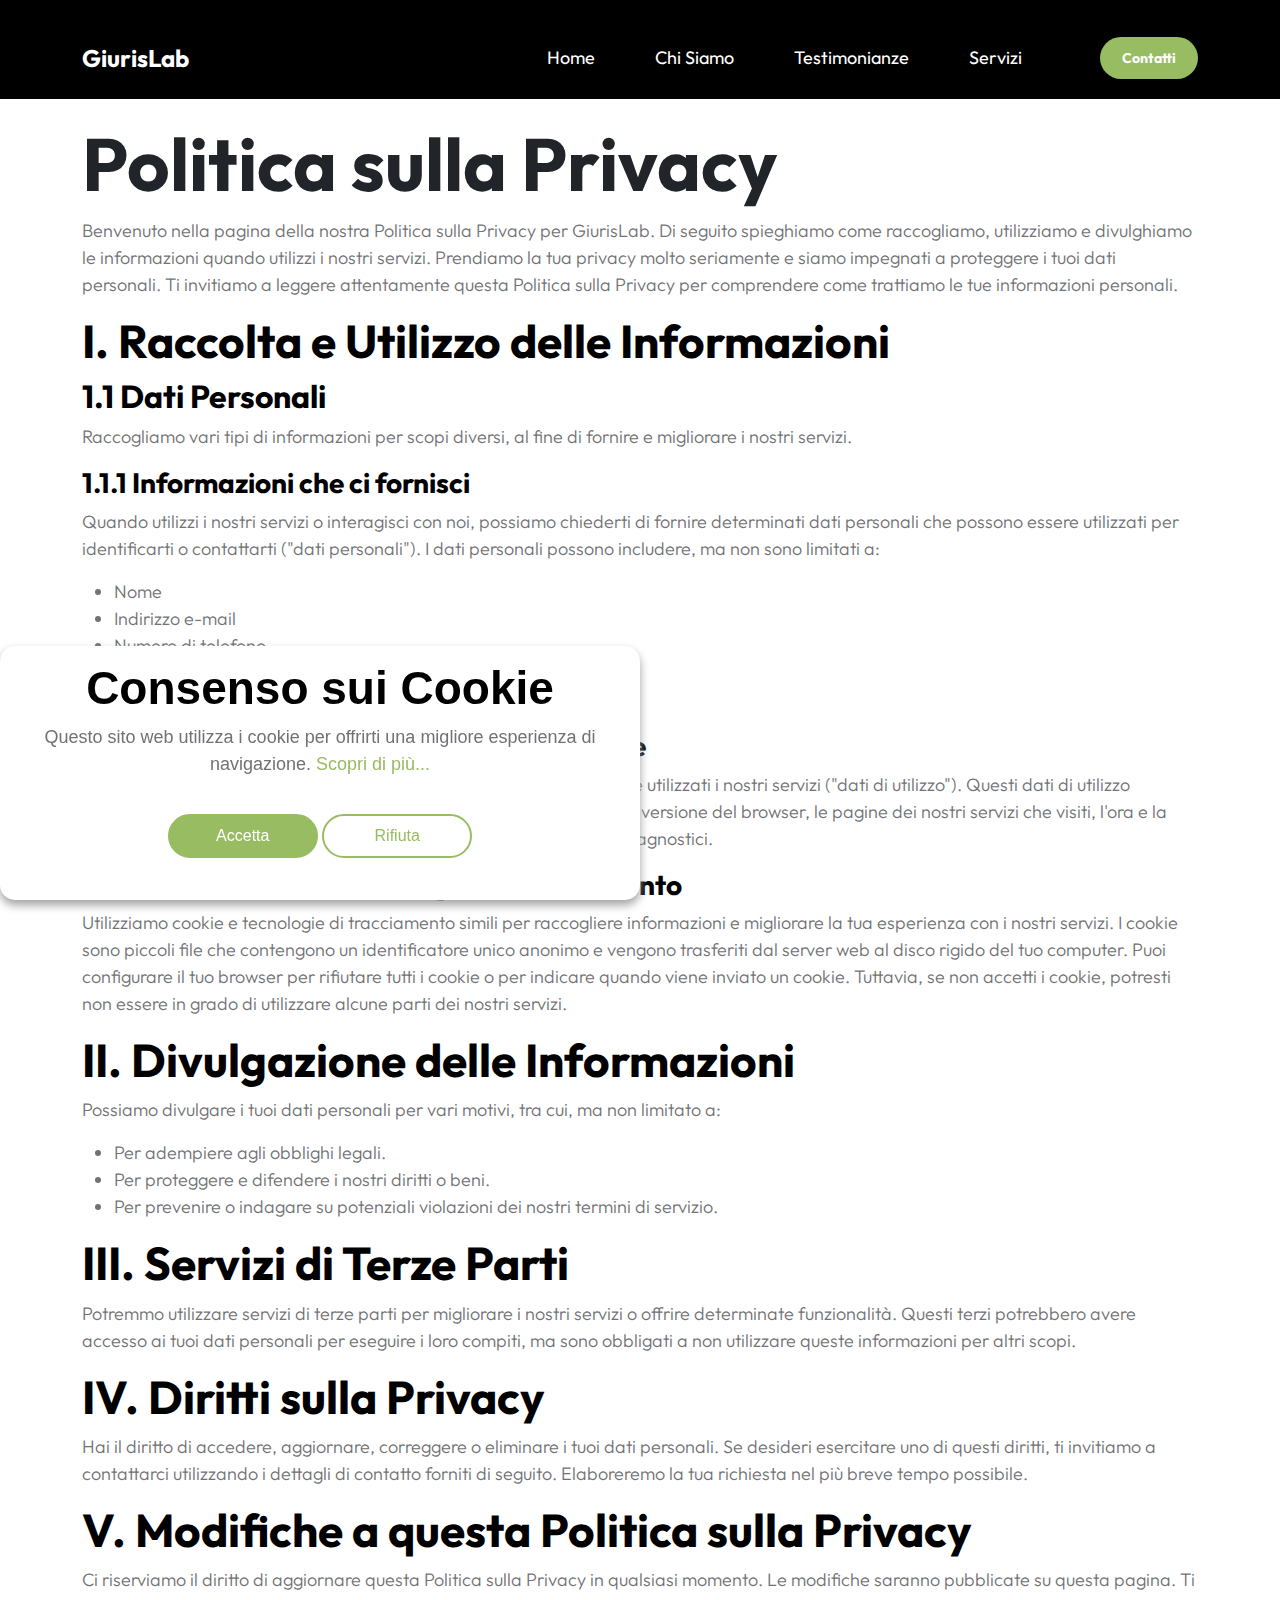
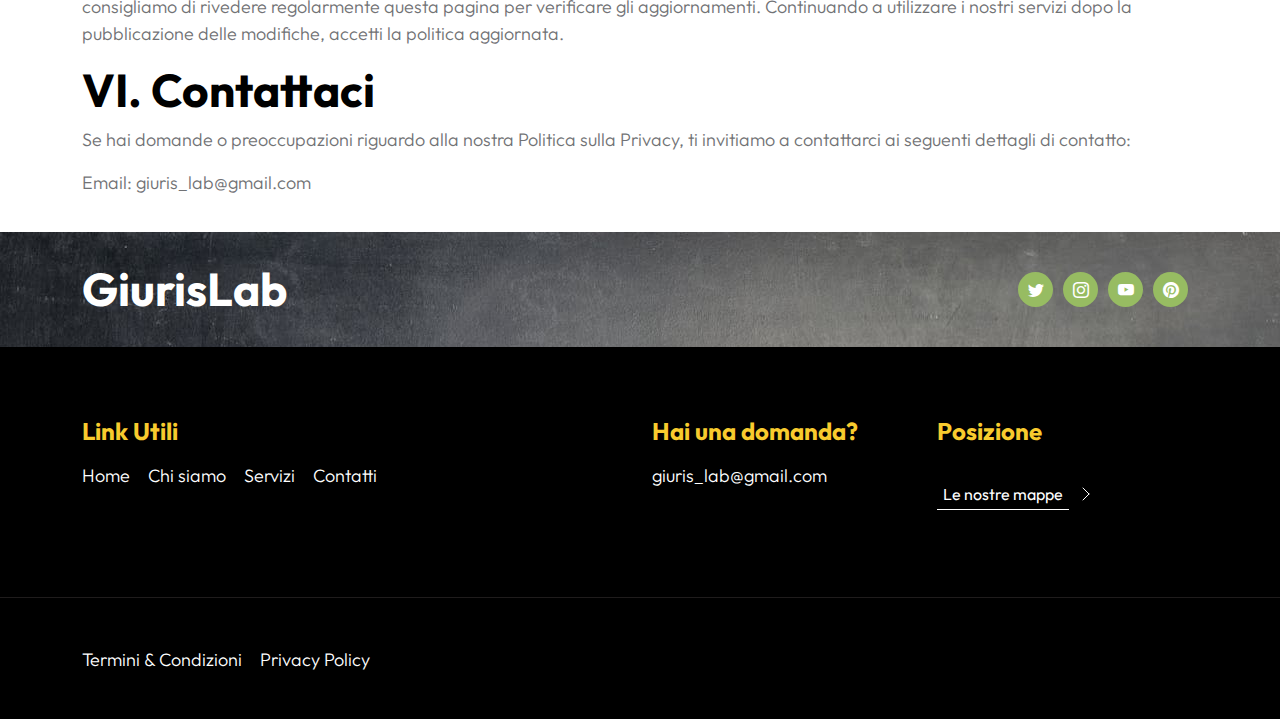
<file: privacy-policy.html>
<!DOCTYPE html>
<html lang="en">
    <head>
        <meta charset="utf-8" />
        <meta name="viewport" content="width=device-width, initial-scale=1" />

        <meta name="description" content="" />
        <meta name="author" content="" />

        <title>GiurisLab</title>

        <!-- CSS FILES -->
        <link rel="preconnect" href="https://fonts.googleapis.com" />

        <link rel="preconnect" href="https://fonts.gstatic.com" crossorigin />

        <link
            href="https://fonts.googleapis.com/css2?family=Outfit:wght@100;200;400;700&display=swap"
            rel="stylesheet"
        />

        <link href="css/bootstrap.min.css" rel="stylesheet" />

        <link href="css/bootstrap-icons.css" rel="stylesheet" />

        <link href="css/templatemo-festava-live.css" rel="stylesheet" />

        <!--

TemplateMo 583 Festava Live

https://templatemo.com/tm-583-festava-live

-->
    </head>

    <body>
        <nav class="navbar navbar-expand-lg pt-4" style="background: #000">
            <div class="container">
                <a class="navbar-brand" href="index.html"> GiurisLab </a>

                <a
                    href="ticket.html"
                    class="btn custom-btn d-lg-none ms-auto me-4"
                    >Inizia subito</a
                >

                <button
                    class="navbar-toggler"
                    type="button"
                    data-bs-toggle="collapse"
                    data-bs-target="#navbarNav"
                    aria-controls="navbarNav"
                    aria-expanded="false"
                    aria-label="Toggle navigation"
                >
                    <span class="navbar-toggler-icon"></span>
                </button>

                <div class="collapse navbar-collapse" id="navbarNav">
                    <ul
                        class="navbar-nav align-items-lg-center ms-auto me-lg-5"
                    >
                        <li class="nav-item">
                            <a class="nav-link" href="index.html">Home</a>
                        </li>

                        <li class="nav-item">
                            <a class="nav-link" href="index.html#about"
                                >Chi Siamo</a
                            >
                        </li>

                        <li class="nav-item">
                            <a class="nav-link" href="index.html#testimonials"
                                >Testimonianze</a
                            >
                        </li>

                        <li class="nav-item">
                            <a class="nav-link" href="index.html#service"
                                >Servizi</a
                            >
                        </li>
                    </ul>

                    <a
                        href="index.html#contact"
                        class="btn custom-btn d-lg-block d-none"
                        >Contatti</a
                    >
                </div>
            </div>
        </nav>

        <main>
            <article
                class="container additional-wrapper"
                style="margin-top: 100px"
            >
                <div class="page__content" style="padding: 20px 0px">
                    <h1>Politica sulla Privacy</h1>
                    <p>
                        Benvenuto nella pagina della nostra Politica sulla
                        Privacy per GiurisLab. Di seguito spieghiamo come
                        raccogliamo, utilizziamo e divulghiamo le informazioni
                        quando utilizzi i nostri servizi. Prendiamo la tua
                        privacy molto seriamente e siamo impegnati a proteggere
                        i tuoi dati personali. Ti invitiamo a leggere
                        attentamente questa Politica sulla Privacy per
                        comprendere come trattiamo le tue informazioni
                        personali.
                    </p>

                    <h2>I. Raccolta e Utilizzo delle Informazioni</h2>
                    <h3>1.1 Dati Personali</h3>
                    <p>
                        Raccogliamo vari tipi di informazioni per scopi diversi,
                        al fine di fornire e migliorare i nostri servizi.
                    </p>
                    <h4>1.1.1 Informazioni che ci fornisci</h4>
                    <p>
                        Quando utilizzi i nostri servizi o interagisci con noi,
                        possiamo chiederti di fornire determinati dati personali
                        che possono essere utilizzati per identificarti o
                        contattarti ("dati personali"). I dati personali possono
                        includere, ma non sono limitati a:
                    </p>
                    <ul>
                        <li>Nome</li>
                        <li>Indirizzo e-mail</li>
                        <li>Numero di telefono</li>
                        <li>Indirizzo postale</li>
                        <li>Cookie e dati di utilizzo</li>
                    </ul>

                    <h4>1.1.2 Informazioni raccolte automaticamente</h4>
                    <p>
                        Potremmo anche raccogliere informazioni su come vengono
                        acceduti e utilizzati i nostri servizi ("dati di
                        utilizzo"). Questi dati di utilizzo possono includere
                        informazioni come il tuo indirizzo IP, tipo di browser,
                        versione del browser, le pagine dei nostri servizi che
                        visiti, l'ora e la data della tua visita, il tempo
                        trascorso su queste pagine e altri dati diagnostici.
                    </p>

                    <h4>1.1.3 Uso di Cookie e Tecnologie di Tracciamento</h4>
                    <p>
                        Utilizziamo cookie e tecnologie di tracciamento simili
                        per raccogliere informazioni e migliorare la tua
                        esperienza con i nostri servizi. I cookie sono piccoli
                        file che contengono un identificatore unico anonimo e
                        vengono trasferiti dal server web al disco rigido del
                        tuo computer. Puoi configurare il tuo browser per
                        rifiutare tutti i cookie o per indicare quando viene
                        inviato un cookie. Tuttavia, se non accetti i cookie,
                        potresti non essere in grado di utilizzare alcune parti
                        dei nostri servizi.
                    </p>

                    <h2>II. Divulgazione delle Informazioni</h2>
                    <p>
                        Possiamo divulgare i tuoi dati personali per vari
                        motivi, tra cui, ma non limitato a:
                    </p>
                    <ul>
                        <li>Per adempiere agli obblighi legali.</li>
                        <li>
                            Per proteggere e difendere i nostri diritti o beni.
                        </li>
                        <li>
                            Per prevenire o indagare su potenziali violazioni
                            dei nostri termini di servizio.
                        </li>
                    </ul>

                    <h2>III. Servizi di Terze Parti</h2>
                    <p>
                        Potremmo utilizzare servizi di terze parti per
                        migliorare i nostri servizi o offrire determinate
                        funzionalità. Questi terzi potrebbero avere accesso ai
                        tuoi dati personali per eseguire i loro compiti, ma sono
                        obbligati a non utilizzare queste informazioni per altri
                        scopi.
                    </p>

                    <h2>IV. Diritti sulla Privacy</h2>
                    <p>
                        Hai il diritto di accedere, aggiornare, correggere o
                        eliminare i tuoi dati personali. Se desideri esercitare
                        uno di questi diritti, ti invitiamo a contattarci
                        utilizzando i dettagli di contatto forniti di seguito.
                        Elaboreremo la tua richiesta nel più breve tempo
                        possibile.
                    </p>

                    <h2>V. Modifiche a questa Politica sulla Privacy</h2>
                    <p>
                        Ci riserviamo il diritto di aggiornare questa Politica
                        sulla Privacy in qualsiasi momento. Le modifiche saranno
                        pubblicate su questa pagina. Ti consigliamo di rivedere
                        regolarmente questa pagina per verificare gli
                        aggiornamenti. Continuando a utilizzare i nostri servizi
                        dopo la pubblicazione delle modifiche, accetti la
                        politica aggiornata.
                    </p>

                    <h2>VI. Contattaci</h2>
                    <p>
                        Se hai domande o preoccupazioni riguardo alla nostra
                        Politica sulla Privacy, ti invitiamo a contattarci ai
                        seguenti dettagli di contatto:
                    </p>
                    <p>Email: giuris_lab@gmail.com</p>
                </div>
            </article>
        </main>

        <footer class="site-footer">
            <div class="site-footer-top">
                <div class="container">
                    <div class="row">
                        <div class="col-lg-6 col-12">
                            <h2 class="text-white mb-lg-0">GiurisLab</h2>
                        </div>

                        <div
                            class="col-lg-6 col-12 d-flex justify-content-lg-end align-items-center"
                        >
                            <ul
                                class="social-icon d-flex justify-content-lg-end"
                            >
                                <li class="social-icon-item">
                                    <a
                                        href="https://x.com/"
                                        class="social-icon-link"
                                    >
                                        <span class="bi-twitter"></span>
                                    </a>
                                </li>

                                <li class="social-icon-item">
                                    <a
                                        href="https://www.instagram.com/"
                                        class="social-icon-link"
                                    >
                                        <span class="bi-instagram"></span>
                                    </a>
                                </li>

                                <li class="social-icon-item">
                                    <a
                                        href="https://www.youtube.com/"
                                        class="social-icon-link"
                                    >
                                        <span class="bi-youtube"></span>
                                    </a>
                                </li>

                                <li class="social-icon-item">
                                    <a
                                        href="https://www.pinterest.com/"
                                        class="social-icon-link"
                                    >
                                        <span class="bi-pinterest"></span>
                                    </a>
                                </li>
                            </ul>
                        </div>
                    </div>
                </div>
            </div>

            <div class="container">
                <div class="row">
                    <div class="col-lg-6 col-12 mb-4 pb-2">
                        <h5 class="site-footer-title mb-3">Link Utili</h5>

                        <ul class="site-footer-links">
                            <li class="site-footer-link-item">
                                <a href="index.html" class="site-footer-link"
                                    >Home</a
                                >
                            </li>

                            <li class="site-footer-link-item">
                                <a
                                    href="index.html#section_2"
                                    class="site-footer-link"
                                    >Chi siamo</a
                                >
                            </li>

                            <li class="site-footer-link-item">
                                <a
                                    href="index.html#section_4"
                                    class="site-footer-link"
                                    >Servizi</a
                                >
                            </li>

                            <li class="site-footer-link-item">
                                <a
                                    href="index.html#section_6"
                                    class="site-footer-link"
                                    >Contatti</a
                                >
                            </li>
                        </ul>
                    </div>

                    <div class="col-lg-3 col-md-6 col-12 mb-4 mb-lg-0">
                        <h5 class="site-footer-title mb-3">Hai una domanda?</h5>

                        <p class="text-white d-flex">
                            <a
                                href="mailto:hello@company.com"
                                class="site-footer-link"
                                >giuris_lab@gmail.com</a
                            >
                        </p>
                    </div>

                    <div class="col-lg-3 col-md-6 col-11 mb-4 mb-lg-0 mb-md-0">
                        <h5 class="site-footer-title mb-3">Posizione</h5>

                        <a
                            class="link-fx-1 color-contrast-higher mt-3"
                            href="index.html#section_6"
                        >
                            <span>Le nostre mappe</span>
                            <svg
                                class="icon"
                                viewBox="0 0 32 32"
                                aria-hidden="true"
                            >
                                <g
                                    fill="none"
                                    stroke="currentColor"
                                    stroke-linecap="round"
                                    stroke-linejoin="round"
                                >
                                    <circle cx="16" cy="16" r="15.5"></circle>
                                    <line
                                        x1="10"
                                        y1="18"
                                        x2="16"
                                        y2="12"
                                    ></line>
                                    <line
                                        x1="16"
                                        y1="12"
                                        x2="22"
                                        y2="18"
                                    ></line>
                                </g>
                            </svg>
                        </a>
                    </div>
                </div>
            </div>

            <div class="site-footer-bottom">
                <div class="container">
                    <div class="row">
                        <div class="col-lg-8 col-12 mt-lg-5">
                            <ul class="site-footer-links">
                                <li class="site-footer-link-item">
                                    <a
                                        href="terms-of-use.html"
                                        class="site-footer-link"
                                        >Termini & Condizioni</a
                                    >
                                </li>

                                <li class="site-footer-link-item">
                                    <a
                                        href="privacy-policy.html"
                                        class="site-footer-link"
                                        >Privacy Policy</a
                                    >
                                </li>
                            </ul>
                        </div>
                    </div>
                </div>
            </div>
        </footer>

        <!-- Cookie banner -->
        <div class="cookie-wrapper show">
            <div>
                <i class="bx bx-cookie"></i>
                <h2 style="text-align: center">Consenso sui Cookie</h2>
            </div>

            <div class="data">
                <p>
                    Questo sito web utilizza i cookie per offrirti una migliore
                    esperienza di navigazione.
                    <a href="#">Scopri di più...</a>
                </p>
            </div>

            <div class="buttons">
                <button class="cookie-button" id="acceptBtn">Accetta</button>
                <button class="cookie-button" id="declineBtn">Rifiuta</button>
            </div>
        </div>
        <!-- End Cookie banner -->

        <!--

T e m p l a t e M o

-->

        <!-- JAVASCRIPT FILES -->
        <script src="https://code.jquery.com/jquery-3.6.0.min.js"></script>
        <script src="js/bootstrap.min.js"></script>
        <script src="js/jquery.sticky.js"></script>

        <script src="js/custom.js"></script>
        <script src="js/cookiebanner.js"></script>
    </body>
</html>
</file>
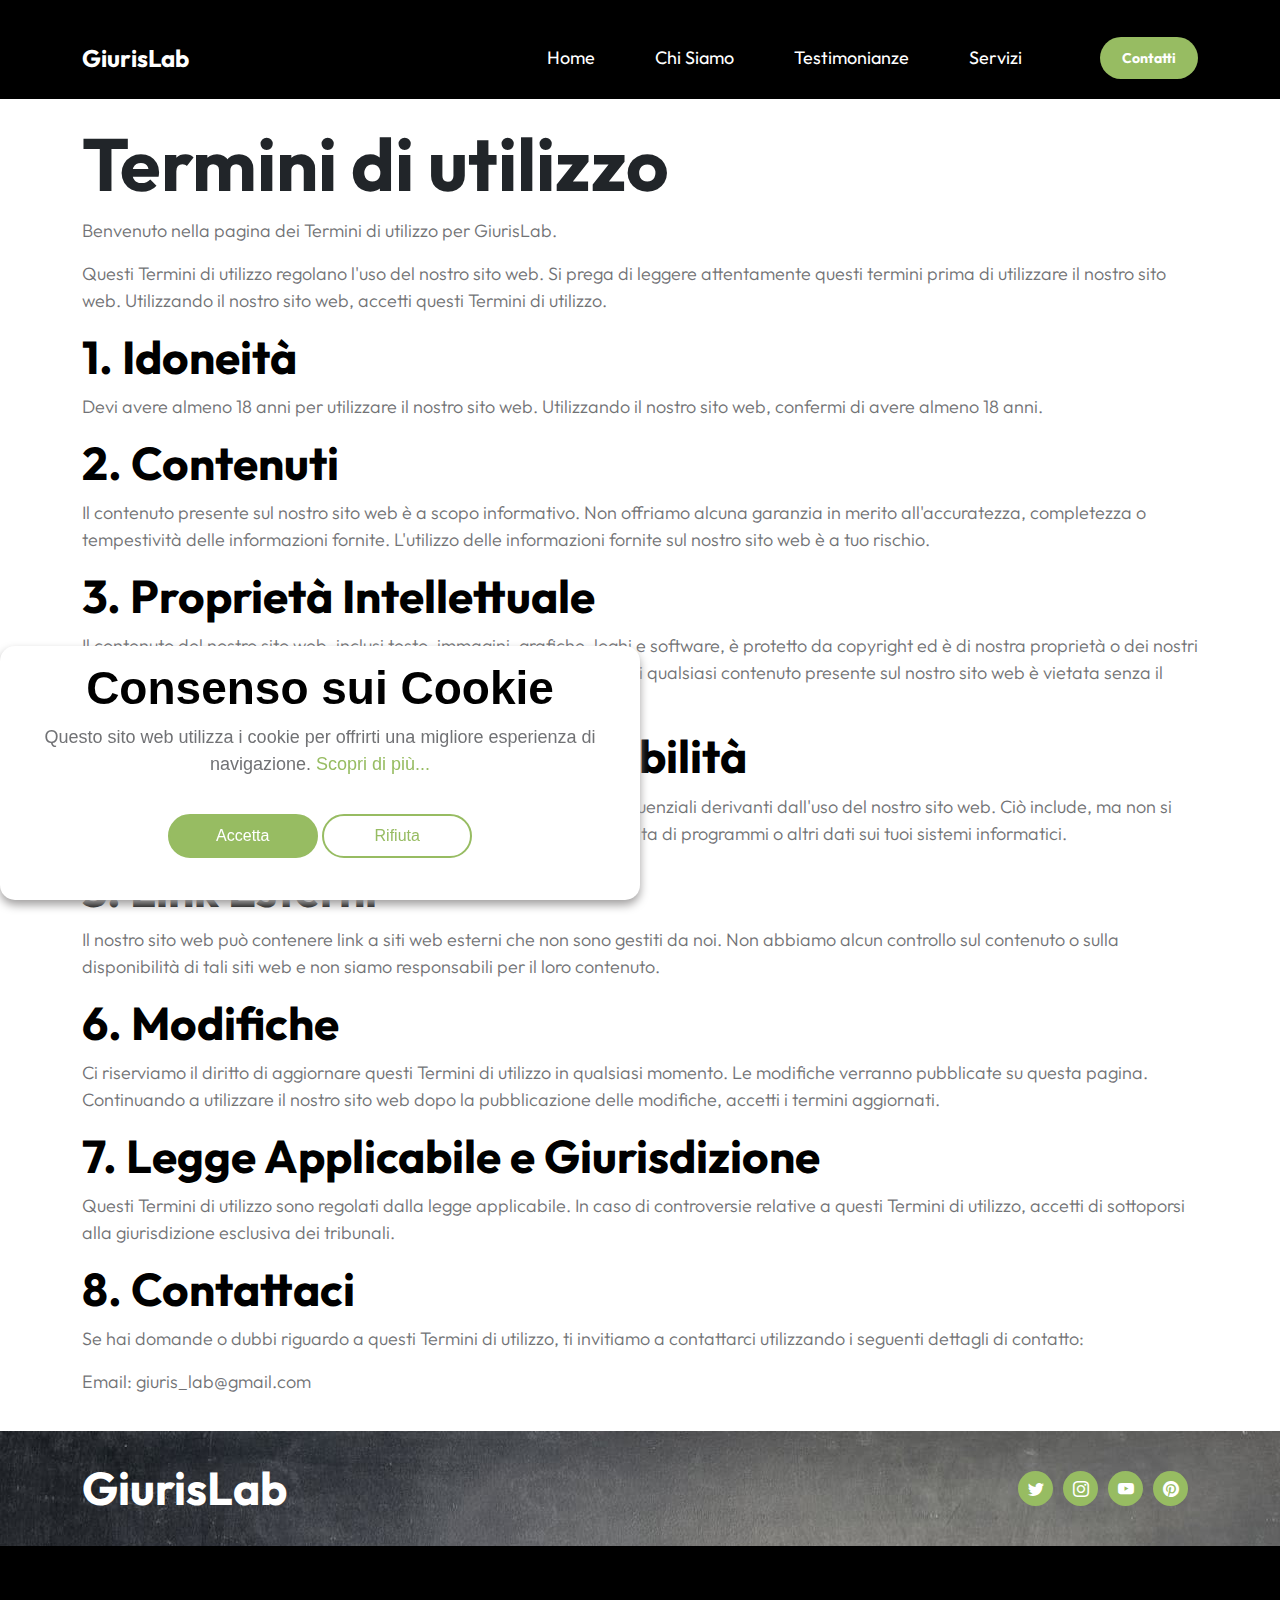
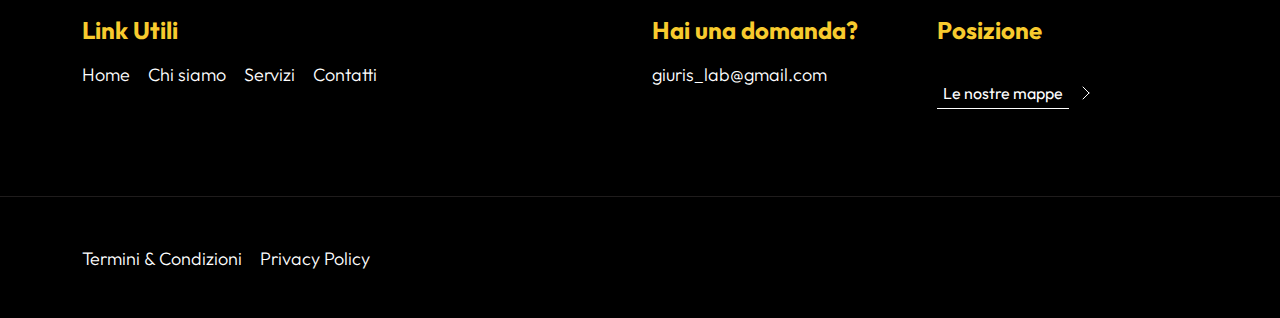
<file: terms-of-use.html>
<!DOCTYPE html>
<html lang="en">
    <head>
        <meta charset="utf-8" />
        <meta name="viewport" content="width=device-width, initial-scale=1" />

        <meta name="description" content="" />
        <meta name="author" content="" />

        <title>GiurisLab</title>

        <!-- CSS FILES -->
        <link rel="preconnect" href="https://fonts.googleapis.com" />

        <link rel="preconnect" href="https://fonts.gstatic.com" crossorigin />

        <link
            href="https://fonts.googleapis.com/css2?family=Outfit:wght@100;200;400;700&display=swap"
            rel="stylesheet"
        />

        <link href="css/bootstrap.min.css" rel="stylesheet" />

        <link href="css/bootstrap-icons.css" rel="stylesheet" />

        <link href="css/templatemo-festava-live.css" rel="stylesheet" />

        <!--

TemplateMo 583 Festava Live

https://templatemo.com/tm-583-festava-live

-->
    </head>

    <body>
        <nav class="navbar navbar-expand-lg pt-4" style="background: #000">
            <div class="container">
                <a class="navbar-brand" href="index.html"> GiurisLab </a>

                <a
                    href="ticket.html"
                    class="btn custom-btn d-lg-none ms-auto me-4"
                    >Inizia subito</a
                >

                <button
                    class="navbar-toggler"
                    type="button"
                    data-bs-toggle="collapse"
                    data-bs-target="#navbarNav"
                    aria-controls="navbarNav"
                    aria-expanded="false"
                    aria-label="Toggle navigation"
                >
                    <span class="navbar-toggler-icon"></span>
                </button>

                <div class="collapse navbar-collapse" id="navbarNav">
                    <ul
                        class="navbar-nav align-items-lg-center ms-auto me-lg-5"
                    >
                        <li class="nav-item">
                            <a class="nav-link" href="index.html">Home</a>
                        </li>

                        <li class="nav-item">
                            <a class="nav-link" href="index.html#about"
                                >Chi Siamo</a
                            >
                        </li>

                        <li class="nav-item">
                            <a class="nav-link" href="index.html#testimonials"
                                >Testimonianze</a
                            >
                        </li>

                        <li class="nav-item">
                            <a class="nav-link" href="index.html#service"
                                >Servizi</a
                            >
                        </li>
                    </ul>

                    <a
                        href="index.html#contact"
                        class="btn custom-btn d-lg-block d-none"
                        >Contatti</a
                    >
                </div>
            </div>
        </nav>
        <main style="margin-top: 100px">
            <article class="container additional-wrapper">
                <div class="page__content" style="padding: 20px 0px">
                    <h1>Termini di utilizzo</h1>
                    <p>
                        Benvenuto nella pagina dei Termini di utilizzo per
                        GiurisLab.
                    </p>
                    <p>
                        Questi Termini di utilizzo regolano l'uso del nostro
                        sito web. Si prega di leggere attentamente questi
                        termini prima di utilizzare il nostro sito web.
                        Utilizzando il nostro sito web, accetti questi Termini
                        di utilizzo.
                    </p>

                    <h2>1. Idoneità</h2>
                    <p>
                        Devi avere almeno 18 anni per utilizzare il nostro sito
                        web. Utilizzando il nostro sito web, confermi di avere
                        almeno 18 anni.
                    </p>

                    <h2>2. Contenuti</h2>
                    <p>
                        Il contenuto presente sul nostro sito web è a scopo
                        informativo. Non offriamo alcuna garanzia in merito
                        all'accuratezza, completezza o tempestività delle
                        informazioni fornite. L'utilizzo delle informazioni
                        fornite sul nostro sito web è a tuo rischio.
                    </p>

                    <h2>3. Proprietà Intellettuale</h2>
                    <p>
                        Il contenuto del nostro sito web, inclusi testo,
                        immagini, grafiche, loghi e software, è protetto da
                        copyright ed è di nostra proprietà o dei nostri
                        licenziatari. La riproduzione, modifica, distribuzione o
                        pubblicazione di qualsiasi contenuto presente sul nostro
                        sito web è vietata senza il nostro previo consenso
                        scritto.
                    </p>

                    <h2>4. Limitazione di Responsabilità</h2>
                    <p>
                        Non siamo responsabili per danni diretti, indiretti,
                        incidentali o consequenziali derivanti dall'uso del
                        nostro sito web. Ciò include, ma non si limita a, danni
                        per la perdita di profitti, interruzione dell'attività o
                        perdita di programmi o altri dati sui tuoi sistemi
                        informatici.
                    </p>

                    <h2>5. Link Esterni</h2>
                    <p>
                        Il nostro sito web può contenere link a siti web esterni
                        che non sono gestiti da noi. Non abbiamo alcun controllo
                        sul contenuto o sulla disponibilità di tali siti web e
                        non siamo responsabili per il loro contenuto.
                    </p>

                    <h2>6. Modifiche</h2>
                    <p>
                        Ci riserviamo il diritto di aggiornare questi Termini di
                        utilizzo in qualsiasi momento. Le modifiche verranno
                        pubblicate su questa pagina. Continuando a utilizzare il
                        nostro sito web dopo la pubblicazione delle modifiche,
                        accetti i termini aggiornati.
                    </p>

                    <h2>7. Legge Applicabile e Giurisdizione</h2>
                    <p>
                        Questi Termini di utilizzo sono regolati dalla legge
                        applicabile. In caso di controversie relative a questi
                        Termini di utilizzo, accetti di sottoporsi alla
                        giurisdizione esclusiva dei tribunali.
                    </p>

                    <h2>8. Contattaci</h2>
                    <p>
                        Se hai domande o dubbi riguardo a questi Termini di
                        utilizzo, ti invitiamo a contattarci utilizzando i
                        seguenti dettagli di contatto:
                    </p>
                    <p>Email: giuris_lab@gmail.com</p>
                </div>
            </article>
        </main>

        <footer class="site-footer">
            <div class="site-footer-top">
                <div class="container">
                    <div class="row">
                        <div class="col-lg-6 col-12">
                            <h2 class="text-white mb-lg-0">GiurisLab</h2>
                        </div>

                        <div
                            class="col-lg-6 col-12 d-flex justify-content-lg-end align-items-center"
                        >
                            <ul
                                class="social-icon d-flex justify-content-lg-end"
                            >
                                <li class="social-icon-item">
                                    <a
                                        href="https://x.com/"
                                        class="social-icon-link"
                                    >
                                        <span class="bi-twitter"></span>
                                    </a>
                                </li>

                                <li class="social-icon-item">
                                    <a
                                        href="https://www.instagram.com/"
                                        class="social-icon-link"
                                    >
                                        <span class="bi-instagram"></span>
                                    </a>
                                </li>

                                <li class="social-icon-item">
                                    <a
                                        href="https://www.youtube.com/"
                                        class="social-icon-link"
                                    >
                                        <span class="bi-youtube"></span>
                                    </a>
                                </li>

                                <li class="social-icon-item">
                                    <a
                                        href="https://www.pinterest.com/"
                                        class="social-icon-link"
                                    >
                                        <span class="bi-pinterest"></span>
                                    </a>
                                </li>
                            </ul>
                        </div>
                    </div>
                </div>
            </div>

            <div class="container">
                <div class="row">
                    <div class="col-lg-6 col-12 mb-4 pb-2">
                        <h5 class="site-footer-title mb-3">Link Utili</h5>

                        <ul class="site-footer-links">
                            <li class="site-footer-link-item">
                                <a href="index.html" class="site-footer-link"
                                    >Home</a
                                >
                            </li>

                            <li class="site-footer-link-item">
                                <a
                                    href="index.html#section_2"
                                    class="site-footer-link"
                                    >Chi siamo</a
                                >
                            </li>

                            <li class="site-footer-link-item">
                                <a
                                    href="index.html#section_4"
                                    class="site-footer-link"
                                    >Servizi</a
                                >
                            </li>

                            <li class="site-footer-link-item">
                                <a
                                    href="index.html#section_6"
                                    class="site-footer-link"
                                    >Contatti</a
                                >
                            </li>
                        </ul>
                    </div>

                    <div class="col-lg-3 col-md-6 col-12 mb-4 mb-lg-0">
                        <h5 class="site-footer-title mb-3">Hai una domanda?</h5>

                        <p class="text-white d-flex">
                            <a
                                href="mailto:hello@company.com"
                                class="site-footer-link"
                                >giuris_lab@gmail.com</a
                            >
                        </p>
                    </div>

                    <div class="col-lg-3 col-md-6 col-11 mb-4 mb-lg-0 mb-md-0">
                        <h5 class="site-footer-title mb-3">Posizione</h5>

                        <a
                            class="link-fx-1 color-contrast-higher mt-3"
                            href="index.html#section_6"
                        >
                            <span>Le nostre mappe</span>
                            <svg
                                class="icon"
                                viewBox="0 0 32 32"
                                aria-hidden="true"
                            >
                                <g
                                    fill="none"
                                    stroke="currentColor"
                                    stroke-linecap="round"
                                    stroke-linejoin="round"
                                >
                                    <circle cx="16" cy="16" r="15.5"></circle>
                                    <line
                                        x1="10"
                                        y1="18"
                                        x2="16"
                                        y2="12"
                                    ></line>
                                    <line
                                        x1="16"
                                        y1="12"
                                        x2="22"
                                        y2="18"
                                    ></line>
                                </g>
                            </svg>
                        </a>
                    </div>
                </div>
            </div>

            <div class="site-footer-bottom">
                <div class="container">
                    <div class="row">
                        <div class="col-lg-8 col-12 mt-lg-5">
                            <ul class="site-footer-links">
                                <li class="site-footer-link-item">
                                    <a
                                        href="terms-of-use.html"
                                        class="site-footer-link"
                                        >Termini & Condizioni</a
                                    >
                                </li>

                                <li class="site-footer-link-item">
                                    <a
                                        href="privacy-policy.html"
                                        class="site-footer-link"
                                        >Privacy Policy</a
                                    >
                                </li>
                            </ul>
                        </div>
                    </div>
                </div>
            </div>
        </footer>

        <!-- Cookie banner -->
        <div class="cookie-wrapper show">
            <div>
                <i class="bx bx-cookie"></i>
                <h2 style="text-align: center">Consenso sui Cookie</h2>
            </div>

            <div class="data">
                <p>
                    Questo sito web utilizza i cookie per offrirti una migliore
                    esperienza di navigazione.
                    <a href="#">Scopri di più...</a>
                </p>
            </div>

            <div class="buttons">
                <button class="cookie-button" id="acceptBtn">Accetta</button>
                <button class="cookie-button" id="declineBtn">Rifiuta</button>
            </div>
        </div>
        <!-- End Cookie banner -->

        <!--

T e m p l a t e M o

-->

        <!-- JAVASCRIPT FILES -->
        <script src="https://code.jquery.com/jquery-3.6.0.min.js"></script>
        <script src="js/bootstrap.min.js"></script>
        <script src="js/jquery.sticky.js"></script>

        <script src="js/custom.js"></script>
        <script src="js/cookiebanner.js"></script>
    </body>
</html>
</file>
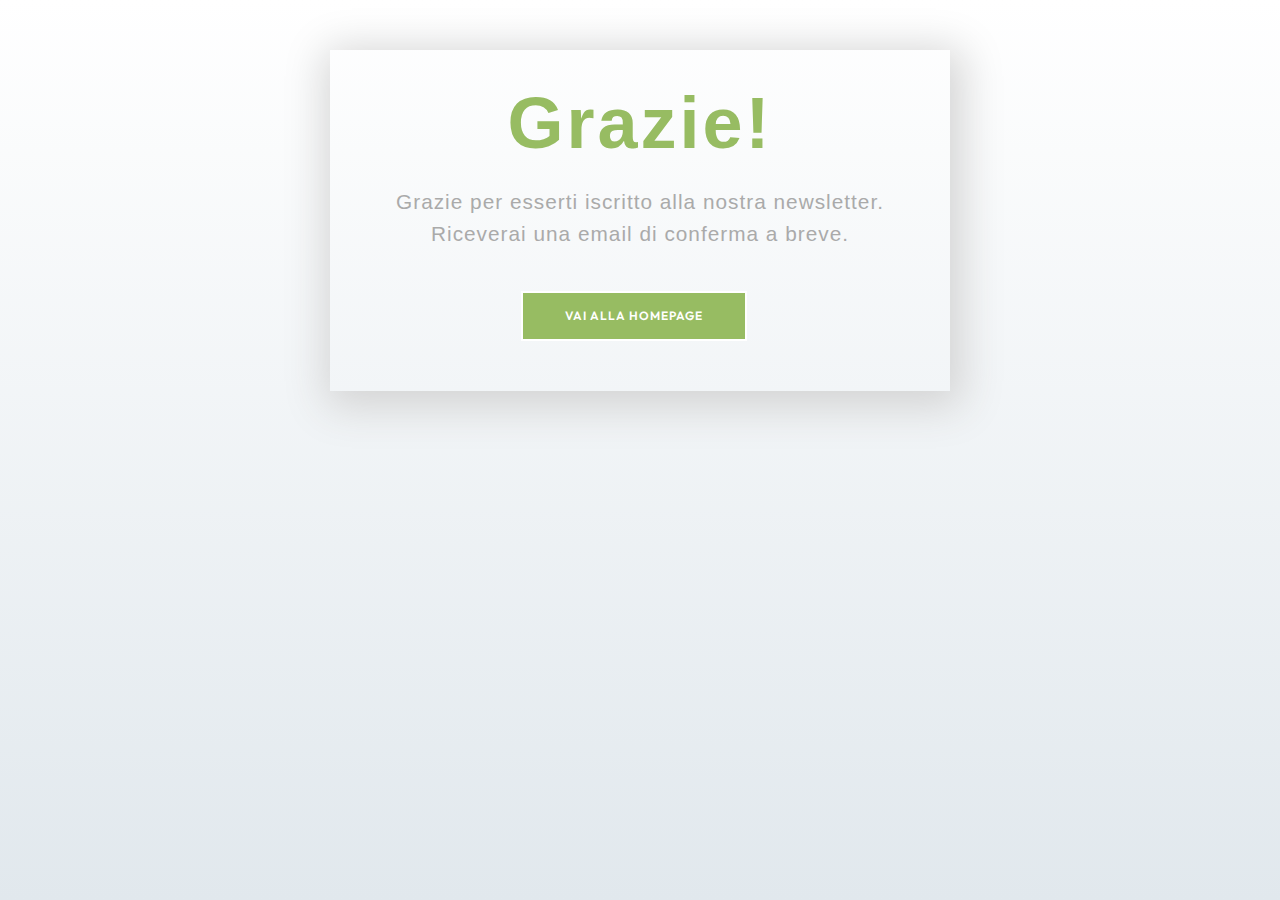
<file: thanks.html>
<!DOCTYPE html>
<html lang="en">
    <head>
        <meta charset="utf-8" />
        <meta name="viewport" content="width=device-width, initial-scale=1" />

        <meta name="description" content="" />
        <meta name="author" content="" />

        <title>GiurisLab</title>

        <!-- CSS FILES -->
        <link rel="preconnect" href="https://fonts.googleapis.com" />

        <link rel="preconnect" href="https://fonts.gstatic.com" crossorigin />

        <link
            href="https://fonts.googleapis.com/css2?family=Outfit:wght@100;200;400;700&display=swap"
            rel="stylesheet"
        />

        <link href="css/bootstrap.min.css" rel="stylesheet" />

        <link href="css/bootstrap-icons.css" rel="stylesheet" />

        <link href="css/templatemo-festava-live.css" rel="stylesheet" />
        <link href="css/thanks.css" rel="stylesheet" />

        <!--

TemplateMo 583 Festava Live

https://templatemo.com/tm-583-festava-live

-->
    </head>
    <body>
        <div class="content">
            <div class="wrapper-1">
                <div class="wrapper-2">
                    <h1>Grazie!</h1>
                    <p>Grazie per esserti iscritto alla nostra newsletter.</p>
                    <p>Riceverai una email di conferma a breve.</p>
                    <a href="index.html">
                        <button class="go-home">Vai alla Homepage</button>
                    </a>
                </div>
            </div>
        </div>
    </body>
</html>
</file>
<file: css/templatemo-festava-live.css>
/*

TemplateMo 583 Festava Live

https://templatemo.com/tm-583-festava-live

*/

/*---------------------------------------
  CUSTOM PROPERTIES ( VARIABLES )             
-----------------------------------------*/
:root {
    --white-color: #ffffff;
    --primary-color: #f8cb2e;
    --secondary-color: #97BC62FF;
    --section-bg-color: #f0f8ff;
    --custom-btn-bg-color: #97BC62FF;
    --custom-btn-bg-hover-color: #c01f27;
    --dark-color: #000000;
    --p-color: #717275;
    --border-color: #7fffd4;
    --link-hover-color: #b22727;

    --body-font-family: 'Outfit', sans-serif;

    --h1-font-size: 74px;
    --h2-font-size: 46px;
    --h3-font-size: 32px;
    --h4-font-size: 28px;
    --h5-font-size: 24px;
    --h6-font-size: 22px;
    --p-font-size: 18px;
    --btn-font-size: 14px;
    --copyright-font-size: 16px;

    --border-radius-large: 100px;
    --border-radius-medium: 20px;
    --border-radius-small: 10px;

    --font-weight-light: 300;
    --font-weight-normal: 400;
    --font-weight-bold: 700;
}

body {
    background-color: var(--white-color);
    font-family: var(--body-font-family);
}

/*---------------------------------------
  TYPOGRAPHY               
-----------------------------------------*/

h2,
h3,
h4,
h5,
h6 {
    color: var(--dark-color);
}

h1,
h2,
h3,
h4,
h5,
h6 {
    font-weight: var(--font-weight-bold);
}

h1 {
    font-size: var(--h1-font-size);
}

h2 {
    font-size: var(--h2-font-size);
}

h3 {
    font-size: var(--h3-font-size);
}

h4 {
    font-size: var(--h4-font-size);
}

h5 {
    font-size: var(--h5-font-size);
}

h6 {
    font-size: var(--h6-font-size);
}

p {
    color: var(--p-color);
    font-size: var(--p-font-size);
    font-weight: var(--font-weight-light);
}

ul li {
    color: var(--p-color);
    font-size: var(--p-font-size);
    font-weight: var(--font-weight-light);
}

a,
button {
    touch-action: manipulation;
    transition: all 0.3s;
}

a {
    display: inline-block;
    color: var(--primary-color);
    text-decoration: none;
}

a:hover {
    color: var(--link-hover-color);
}

b,
strong {
    font-weight: var(--font-weight-bold);
}

.link-fx-1 {
    color: var(--white-color);
    position: relative;
    display: inline-flex;
    align-items: center;
    height: 32px;
    padding: 0 6px;
    text-decoration: none;
    -webkit-font-smoothing: antialiased;
    -moz-osx-font-smoothing: grayscale;
}

.link-fx-1:hover {
    color: var(--link-hover-color);
}

.link-fx-1:hover::before {
    transform: translateX(17px) scaleX(0);
    transition: transform 0.2s;
}

.link-fx-1:hover .icon circle {
    stroke-dashoffset: 200;
    transition: stroke-dashoffset 0.2s 0.1s;
}

.link-fx-1:hover .icon line {
    transform: rotate(-180deg);
}

.link-fx-1:hover .icon line:last-child {
    transform: rotate(180deg);
}

.link-fx-1::before {
    content: '';
    position: absolute;
    bottom: 0;
    left: 0;
    width: 100%;
    height: 1px;
    background-color: currentColor;
    transform-origin: right center;
    transition: transform 0.2s 0.1s;
}

.link-fx-1 .icon {
    position: absolute;
    right: 0;
    bottom: 0;
    transform: translateX(100%) rotate(90deg);
    font-size: 32px;
}

.icon {
    --size: 1em;
    height: var(--size);
    width: var(--size);
    display: inline-block;
    color: inherit;
    fill: currentColor;
    line-height: 1;
    flex-shrink: 0;
    max-width: initial;
}

.link-fx-1 .icon circle {
    stroke-dasharray: 100;
    stroke-dashoffset: 100;
    transition: stroke-dashoffset 0.2s;
}

.link-fx-1 .icon line {
    transition: transform 0.4s;
    transform-origin: 13px 15px;
}

.link-fx-1 .icon line:last-child {
    transform-origin: 19px 15px;
}

/*---------------------------------------
  SECTION               
-----------------------------------------*/
.section-padding {
    padding-top: 100px;
    padding-bottom: 100px;
}

.section-bg {
    background-color: var(--section-bg-color);
}

.section-overlay {
    background-color: var(--dark-color);
    position: absolute;
    top: 0;
    left: 0;
    pointer-events: none;
    width: 100%;
    height: 100%;
    opacity: 0.35;
}

.section-overlay + .container {
    position: relative;
}

.tab-content {
    background-color: var(--white-color);
    border-radius: var(--border-radius-medium);
    padding: 45px;
}

.nav-tabs {
    background-color: var(--section-bg-color);
    border-radius: var(--border-radius-large);
    border-bottom: 0;
    padding: 15px;
}

.nav-tabs .nav-link {
    border-radius: var(--border-radius-large);
    border: 0;
    padding: 15px 25px;
    transition: all 0.3s;
}

.nav-tabs .nav-link:first-child {
    margin-right: 15px;
}

.nav-tabs .nav-item.show .nav-link,
.nav-tabs .nav-link.active,
.nav-tabs .nav-link:focus,
.nav-tabs .nav-link:hover {
    background: var(--white-color);
    box-shadow: 0 1rem 3rem rgba(0, 0, 0, 0.175);
    color: var(--primary-color);
}

.nav-tabs h5 {
    color: var(--p-color);
    margin-bottom: 0;
}

.nav-tabs .nav-link.active h5,
.nav-tabs .nav-link:focus h5,
.nav-tabs .nav-link:hover h5 {
    color: var(--primary-color);
}

/*---------------------------------------
  CUSTOM ICON COLOR               
-----------------------------------------*/
.custom-icon {
    color: var(--secondary-color);
}

/*---------------------------------------
  CUSTOM BUTTON               
-----------------------------------------*/
.custom-btn {
    background: var(--custom-btn-bg-color);
    border: 2px solid transparent;
    border-radius: var(--border-radius-large);
    color: var(--white-color);
    font-size: var(--btn-font-size);
    font-weight: var(--font-weight-bold);
    line-height: normal;
    transition: all 0.3s;
    padding: 10px 20px;
}

.custom-btn:hover {
    background: var(--custom-btn-bg-hover-color);
    color: var(--white-color);
}

.custom-border-btn {
    background: transparent;
    border: 2px solid var(--custom-btn-bg-color);
    color: var(--custom-btn-bg-color);
}

.navbar-expand-lg .navbar-nav .nav-link.custom-btn:hover,
.custom-border-btn:hover {
    background: var(--custom-btn-bg-hover-color);
    border-color: transparent;
    color: var(--white-color);
}

.custom-btn-bg-white {
    border-color: var(--white-color);
    color: var(--white-color);
}

/*---------------------------------------
  VIDEO              
-----------------------------------------*/
.video-wrap {
    z-index: -100;
}

.custom-video {
    position: absolute;
    top: 0;
    left: 0;
    object-fit: cover;
    width: 100%;
    height: 100%;
}

/*---------------------------------------
  SITE HEADER              
-----------------------------------------*/
.site-header {
    background-color: var(--primary-color);
    padding-top: 12px;
    padding-bottom: 12px;
}

/*---------------------------------------
  NAVIGATION              
-----------------------------------------*/
.sticky-wrapper {
    position: absolute;
    top: 0;
    right: 0;
    left: 0;
}

.sticky-wrapper.is-sticky .navbar {
    background-color: var(--dark-color);
}

.navbar {
    background: transparent;
    z-index: 9;
}

.navbar-brand,
.navbar-brand:hover {
    color: var(--white-color);
    font-size: var(--h5-font-size);
    font-weight: var(--font-weight-bold);
}

.navbar-expand-lg .navbar-nav .nav-link {
    border-radius: var(--border-radius-large);
    margin: 10px;
    padding: 10px 20px;
}

.navbar-nav .nav-link {
    display: inline-block;
    color: var(--white-color);
    font-size: var(--p-font-size);
    font-weight: var(--font-weight-normal);
    position: relative;
    padding-top: 15px;
    padding-bottom: 15px;
}

.navbar-nav .nav-link.active,
.navbar-nav .nav-link:hover {
    color: #fff;
}

.navbar-toggler {
    border: 0;
    padding: 0;
    cursor: pointer;
    margin: 0;
    width: 30px;
    height: 35px;
    outline: none;
}

.navbar-toggler:focus {
    outline: none;
    box-shadow: none;
}

.navbar-toggler[aria-expanded='true'] .navbar-toggler-icon {
    background: transparent;
}

.navbar-toggler[aria-expanded='true'] .navbar-toggler-icon:before,
.navbar-toggler[aria-expanded='true'] .navbar-toggler-icon:after {
    transition: top 300ms 50ms ease, -webkit-transform 300ms 350ms ease;
    transition: top 300ms 50ms ease, transform 300ms 350ms ease;
    transition: top 300ms 50ms ease, transform 300ms 350ms ease,
        -webkit-transform 300ms 350ms ease;
    top: 0;
}

.navbar-toggler[aria-expanded='true'] .navbar-toggler-icon:before {
    transform: rotate(45deg);
}

.navbar-toggler[aria-expanded='true'] .navbar-toggler-icon:after {
    transform: rotate(-45deg);
}

.navbar-toggler .navbar-toggler-icon {
    background: var(--white-color);
    transition: background 10ms 300ms ease;
    display: block;
    width: 30px;
    height: 2px;
    position: relative;
}

.navbar-toggler .navbar-toggler-icon:before,
.navbar-toggler .navbar-toggler-icon:after {
    transition: top 300ms 350ms ease, -webkit-transform 300ms 50ms ease;
    transition: top 300ms 350ms ease, transform 300ms 50ms ease;
    transition: top 300ms 350ms ease, transform 300ms 50ms ease,
        -webkit-transform 300ms 50ms ease;
    position: absolute;
    right: 0;
    left: 0;
    background: var(--white-color);
    width: 30px;
    height: 2px;
    content: '';
}

.navbar-toggler .navbar-toggler-icon::before {
    top: -8px;
}

.navbar-toggler .navbar-toggler-icon::after {
    top: 8px;
}

/*---------------------------------------
  HERO        
-----------------------------------------*/
.hero-section {
    position: relative;
    overflow: hidden;
    padding-top: 100px;
    height: calc(100vh - 51px);
}

.hero-section small {
    color: var(--white-color);
    text-transform: uppercase;
}

.hero-section .section-overlay {
    z-index: 2;
    opacity: 0.45;
}

.hero-section .container {
    position: relative;
    z-index: 2;
    height: 100%;
    padding-bottom: 50px;
}

.hero-section .container .row {
    height: 100%;
}

/*---------------------------------------
  ABOUT              
-----------------------------------------*/
.about-section {
    background-image: url('../images/edward-unsplash-blur.jpg');
    background-color: #704010;
    background-repeat: no-repeat;
    background-size: cover;
    position: relative;
}

.about-image {
    border-radius: var(--border-radius-medium);
    display: block;
}

.about-text-wrap {
    position: relative;
}

.about-text-icon {
    background: var(--primary-color);
    border-radius: 100%;
    font-size: var(--h3-font-size);
    width: 70px;
    height: 70px;
    line-height: 70px;
    text-align: center;
}

.about-text-info {
    backdrop-filter: blur(5px) saturate(180%);
    -webkit-backdrop-filter: blur(5px) saturate(180%);
    background-color: rgba(255, 255, 255, 0.75);
    border-radius: var(--border-radius-medium);
    border: 1px solid rgba(209, 213, 219, 0.3);
    position: absolute;
    bottom: 0;
    right: 0;
    left: 0;
    margin: 20px;
    padding: 35px;
}

/*---------------------------------------
  TICKET               
-----------------------------------------*/
.ticket-section {
    background-image: url('../images/nicholas-green-unsplash-blur.jpg');
    background-repeat: no-repeat;
    background-size: cover;
    position: relative;
    padding-top: 130px;
}

.ticket-form {
    background: var(--white-color);
    border-radius: var(--border-radius-medium);
    padding: 50px;
}

.ticket-form .form-check {
    position: relative;
    min-height: 52px;
    padding-left: 35px;
}

.ticket-form .form-check .form-check-label {
    display: block;
    position: absolute;
    top: 50%;
    left: 50%;
    transform: translate(-50%, -50%);
    margin-top: 12px;
    margin-left: 35px;
    width: 100%;
    height: 100%;
}

/*---------------------------------------
  ARTISTS              
-----------------------------------------*/
.artists-thumb {
    position: relative;
    overflow: hidden;
    margin-bottom: 30px;
}

.artists-image {
    border-radius: var(--border-radius-medium);
    display: block;
    width: 100%;
}

.artists-thumb:hover .artists-hover {
    transform: translateY(0);
    opacity: 1;
}

.artists-hover {
    background-color: var(--primary-color);
    background-color: rgba(248, 203, 46, 0.75);
    border-radius: var(--border-radius-medium);
    backdrop-filter: blur(5px) saturate(180%);
    -webkit-backdrop-filter: blur(5px) saturate(180%);
    margin: 20px;
    padding: 35px;
    transition: all 0.5s ease;
    transform: translateY(100%);
    position: absolute;
    bottom: 0;
    right: 0;
    left: 0;
    opacity: 0;
}

.artists-hover p strong {
    color: var(--white-color);
    display: inline-block;
    min-width: 180px;
    margin-right: 20px;
}

.artists-hover p a {
    color: var(--secondary-color);
}

.artists-hover p a:hover {
    color: var(--white-color);
}

.artists-hover hr {
    margin: 1.5rem 0;
}

/*---------------------------------------
  SCHEDULE              
-----------------------------------------*/
.schedule-section {
    background-image: url('../images/nainoa-shizuru-unsplash-blur.jpg');
    background-color: #242424;
    background-repeat: no-repeat;
    background-position: center;
    background-size: cover;
}
.table-responsive {
    filter: drop-shadow(2px 2px 4px #606060);
}

.schedule-table {
    border-radius: var(--border-radius-medium);
    position: relative;
    overflow: hidden;
}

.schedule-table .bg-warning {
    background: #f0a5a5 !important;
}

.schedule-table thead th {
    background-color: var(--secondary-color);
}

.schedule-table th,
.schedule-table tr,
.schedule-table td {
    border-bottom-color: #363a3e;
    padding: 30px;
}

.schedule-table tr:last-child th,
.schedule-table tr:last-child td {
    border-bottom-color: transparent;
}

.schedule-table thead th {
    border-right: 1px solid #c7460a;
    border-bottom-color: transparent;
}

.schedule-table th + td {
    border-bottom: 0;
}

.schedule-table thead th:last-child {
    border-right-color: transparent;
}

.schedule-table .pop-background-image {
    background-image: url('../images/artists/joecalih-UmTZqmMvQcw-unsplash.jpg');
}

.schedule-table .rock-background-image {
    background-image: url('../images/artists/abstral-official-bdlMO9z5yco-unsplash.jpg');
}

.schedule-table .country-background-image {
    background-image: url('../images/artists/soundtrap-rAT6FJ6wltE-unsplash.jpg');
}

.table-background-image-wrap {
    background-repeat: no-repeat;
    background-position: center;
    background-size: cover;
    box-shadow: none;
    position: relative;
}

.schedule-table h3,
.schedule-table p {
    color: var(--white-color);
    position: relative;
    z-index: 2;
}

/*---------------------------------------
  PRICING              
-----------------------------------------*/
.pricing-thumb {
    border: 5px dotted var(--dark-color);
    border-radius: var(--border-radius-medium);
    position: relative;
    padding: 50px;
}

.pricing-thumb h3 small {
    display: inline-block;
    font-size: var(--p-font-size);
    margin-right: 15px;
}

.pricing-list {
    column-count: 2;
    padding-left: 20px;
}

.pricing-list-item {
    line-height: normal;
    margin-right: 10px;
    margin-bottom: 10px;
}

.pricing-tag {
    background-color: var(--secondary-color);
    border-radius: var(--border-radius-large);
    color: var(--white-color);
    font-weight: var(--font-weight-bold);
    text-align: center;
    display: flex;
    flex-direction: column;
    justify-content: center;
    align-items: center;
    width: 120px;
    height: 120px;
    position: absolute;
    top: 0;
    right: 0;
    margin: 20px;
}

.pricing-tag span {
    font-size: 180%;
    line-height: normal;
}

.pricing-thumb .link-fx-1 {
    color: var(--primary-color);
}

.pricing-thumb .link-fx-1:hover {
    color: var(--link-hover-color);
}

/*---------------------------------------
  CONTACT               
-----------------------------------------*/
.google-map {
    border-radius: var(--border-radius-medium);
}

/*---------------------------------------
  CUSTOM FORM               
-----------------------------------------*/
.custom-form .form-control {
    color: var(--p-color);
    margin-bottom: 24px;
    padding-top: 13px;
    padding-bottom: 13px;
    outline: none;
}

.custom-form button[type='submit'] {
    background: var(--custom-btn-bg-color);
    border: none;
    border-radius: var(--border-radius-large);
    color: var(--white-color);
    font-size: var(--p-font-size);
    font-weight: var(--font-weight-medium);
    transition: all 0.3s;
    margin-bottom: 0;
}

.custom-form button[type='submit']:hover,
.custom-form button[type='submit']:focus {
    background: var(--custom-btn-bg-hover-color);
    border-color: transparent;
}

/*---------------------------------------
  SITE FOOTER              
-----------------------------------------*/
.site-footer {
    background-color: var(--dark-color);
    position: relative;
    overflow: hidden;
    padding-bottom: 30px;
}

.site-footer-top {
    background-color: var(--secondary-color);
    background-image: url('../images/footer.jpg');
    background-repeat: no-repeat;
    margin-bottom: 70px;
    padding-top: 30px;
    padding-bottom: 30px;
}

.site-footer-bottom {
    border-top: 1px solid #1f1c1c;
    margin-top: 60px;
}

.site-footer-title {
    color: var(--primary-color);
}

.site-footer-link,
.copyright-text {
    color: var(--white-color);
}

.site-footer-links {
    padding-left: 0;
}

.site-footer-link-item {
    list-style: none;
    display: inline-block;
    margin-right: 15px;
}

.copyright-text {
    font-size: var(--copyright-font-size);
}

/*---------------------------------------
  SOCIAL ICON               
-----------------------------------------*/
.social-icon {
    margin: 0;
    padding: 0;
}

.social-icon-item {
    list-style: none;
    display: inline-block;
    vertical-align: top;
}

.social-icon-link {
    background: var(--secondary-color);
    border-radius: var(--border-radius-large);
    color: var(--white-color);
    font-size: var(--copyright-font-size);
    display: block;
    margin-right: 10px;
    text-align: center;
    width: 35px;
    height: 35px;
    line-height: 36px;
    transition: background 0.2s, color 0.2s;
}

.social-icon-link:hover {
    background: var(--primary-color);
    color: var(--white-color);
}

.social-icon-link span {
    display: block;
}

.social-icon-link span:hover::before {
    animation: spinAround 2s linear infinite;
}

@keyframes spinAround {
    from {
        transform: rotate(0deg);
    }
    to {
        transform: rotate(360deg);
    }
}

/*---------------------------------------
  RESPONSIVE STYLES               
-----------------------------------------*/
@media screen and (max-width: 991px) {
    h1 {
        font-size: 62px;
    }

    h2 {
        font-size: 36px;
    }

    h3 {
        font-size: 32px;
    }

    h4 {
        font-size: 28px;
    }

    h5 {
        font-size: 20px;
    }

    h6 {
        font-size: 18px;
    }

    .section-padding {
        padding-top: 50px;
        padding-bottom: 50px;
    }

    .navbar {
        background-color: var(--dark-color);
    }

    .navbar-expand-lg .navbar-nav {
        padding-bottom: 30px;
    }

    .navbar-expand-lg .navbar-nav .nav-link {
        padding: 0;
    }

    .hero-section {
        padding-top: 150px;
    }

    .pricing-thumb {
        padding: 35px;
    }

    .schedule-table h3 {
        font-size: 22px;
    }

    .schedule-table th {
        padding: 20px;
    }

    .schedule-table tr,
    .schedule-table td {
        padding: 25px;
    }

    .ticket-section {
        padding-top: 130px;
    }

    .ticket-form {
        padding: 30px;
    }
}

@media screen and (max-width: 767px) {
    .custom-btn {
        font-size: 14px;
        padding: 10px 20px;
    }
}

@media screen and (max-width: 480px) {
    h1 {
        font-size: 52px;
    }

    h2 {
        font-size: 28px;
    }

    h3 {
        font-size: 26px;
    }

    h4 {
        font-size: 22px;
    }

    h5 {
        font-size: 20px;
    }
}

.active {
    color: #97BC62FF;
}
.cookie-wrapper {
    position: fixed;
    bottom: 0px;
    left: 0;
    width: 50%;
    background: #fff;
    padding: 15px 25px 22px;
    transition: right 0.3s ease;
    box-shadow: 0 5px 10px rgb(162, 160, 160);
    z-index: 999;
    border-radius: 15px;
}

.cookie-wrapper * {
    font-family: 'Raleway', sans-serif;
}

.cookie-wrapper .show {
    right: 20px;
}

.hidden {
    display: none;
}
header i {
    color: #97BC62FF;
    font-size: 32px;
    text-align: center;
}
header h2 {
    color: #97BC62FF;
    font-weight: 500;
    text-align: center;
}
.data {
    text-align: center;
}
.data p a {
    color: #97BC62FF;
    text-decoration: none;
    text-align: center !important;
}
.data p a:hover {
    text-decoration: underline;
}
.buttons {
    padding: 20px 0px;
    text-align: center;
}
.buttons .cookie-button {
    border: 2px solid #97BC62FF;
    border-radius: 35px;
    color: #fff;
    padding: 8px 0;
    background: #97BC62FF;
    cursor: pointer;
    width: calc(100% / 2 - 10px);
    transition: all 0.5s ease;
    max-width: 150px;
}
.buttons #acceptBtn:hover {
    background-color: transparent;
    color: #97BC62FF;
}
#declineBtn {
    background-color: #fff;
    color: #97BC62FF;
}
#declineBtn:hover {
    background-color: #97BC62FF;
    color: #fff;
}
/* Footer Style */
</file>
<file: css/thanks.css>
* {
    box-sizing: border-box;
}
body {
    background: #ffffff;
    background: linear-gradient(to bottom, #ffffff 0%, #e1e8ed 100%);
    filter: progid:DXImageTransform.Microsoft.gradient( startColorstr='#ffffff', endColorstr='#e1e8ed',GradientType=0 );
    height: 100%;
    margin: 0;
    background-repeat: no-repeat;
    background-attachment: fixed;
}

.wrapper-1 {
    width: 100%;
    height: 100vh;
    display: flex;
    flex-direction: column;
}
.wrapper-2 {
    padding: 30px;
    text-align: center;
}
h1 {
    font-family: 'Raleway', sans-serif;
    font-size: 4em;
    letter-spacing: 3px;
    color: #97BC62FF;
    margin: 0;
    margin-bottom: 20px;
}
.wrapper-2 p {
    margin: 0;
    font-size: 1.3em;
    color: #aaa;
    font-family: 'Raleway', sans-serif;
    letter-spacing: 1px;
}
.go-home {
    background: #97BC62FF;
    border: 2px solid #ffffff;
    color: #ffffff;
    font-weight: 600;
    letter-spacing: 1px;
    font-size: 12px;
    padding: 14px 42px;
    margin-top: 42px;
    margin-right: 12px;
    -webkit-transition: all 0.4s ease-in-out;
    transition: all 0.4s ease-in-out;
    visibility: visible;
    animation-delay: 2.3s;
    animation-name: fadeInUp;
    text-decoration: none;
    text-transform: uppercase;
    cursor: pointer;
    border-radius: 0;
}
.go-home:hover {
    background: transparent;
    border-color: #97BC62FF;
}
a:hover .go-home {
    color: #97BC62FF;
}
.go-home a {
    text-decoration: none;
    color: #fff;
}

.footer-like {
    margin-top: auto;
    background: #d7e6fe;
    padding: 6px;
    text-align: center;
}
.footer-like p {
    margin: 0;
    padding: 4px;
    color: #ffc107;
    font-family: 'Source Sans Pro', sans-serif;
    letter-spacing: 1px;
}
.footer-like p a {
    text-decoration: none;
    color: #ffc107;
    font-weight: 600;
}

@media (min-width: 360px) {
    h1 {
        font-size: 4.5em;
    }
    .go-home {
        margin-bottom: 20px;
    }
}

@media (min-width: 600px) {
    .content {
        max-width: 1000px;
        margin: 0 auto;
    }
    .wrapper-1 {
        height: initial;
        max-width: 620px;
        margin: 0 auto;
        margin-top: 50px;
        box-shadow: 4px 8px 40px 8px lightgray;
    }
}
</file>
